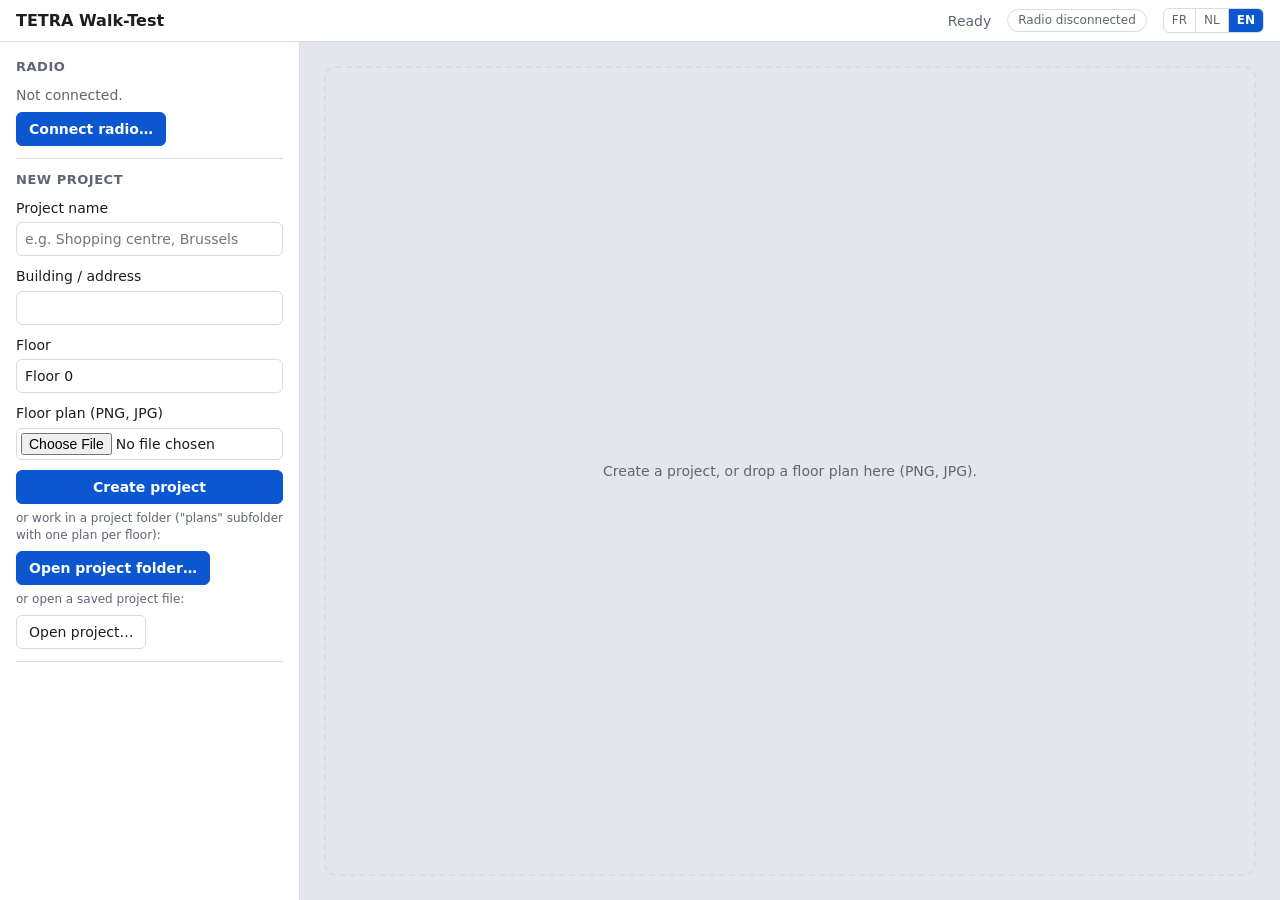
<file: index.html>
<!doctype html>
<html lang="fr">
<head>
<meta charset="utf-8">
<meta name="viewport" content="width=device-width, initial-scale=1">
<title>TETRA Walk-Test</title>
<meta name="description" content="Indoor TETRA coverage measurement with a Motorola MTP6550 / Mesure de couverture TETRA indoor / Indoor TETRA-dekkingsmeting.">
<link rel="manifest" href="manifest.webmanifest">
<link rel="icon" href="icon.svg" type="image/svg+xml">
<link rel="stylesheet" href="css/app.css">
</head>
<body>
<!-- Textes : clés data-i18n*, traduites par js/i18n.js à partir de js/strings.js (FR / NL / EN). -->
<header class="bar">
  <h1>TETRA Walk-Test</h1>
  <span id="project-title" class="project-title"></span>
  <span id="status" class="status"></span>
  <span id="radio-pill" class="pill"></span>
  <div class="lang" role="group" data-i18n-aria="lang.choose">
    <button data-lang="fr">FR</button><button data-lang="nl">NL</button><button data-lang="en">EN</button>
  </div>
</header>
<div class="layout">
  <aside class="side">
    <section id="sec-radio">
      <h2 data-i18n="sec.radio">Radio</h2>
      <p id="radio-state" class="muted"></p>
      <dl id="radio-info" class="info" hidden></dl>
      <div class="row">
        <button id="btn-connect" class="primary" data-i18n="btn.connect">Connecter la radio…</button>
        <button id="btn-disconnect" data-i18n="btn.disconnect" hidden>Déconnecter</button>
      </div>
      <p id="radio-error" class="ko small" hidden></p>
    </section>

    <section id="sec-live" hidden>
      <h2 data-i18n="sec.live">Mesure en direct</h2>
      <div class="serving">
        <div id="live-rssi" class="rssi-badge"><b>—</b><span>dBm</span></div>
        <dl class="info">
          <dt>LA</dt><dd id="live-la">—</dd>
          <dt data-i18n="live.channel">Canal</dt><dd id="live-ch">—</dd>
          <dt>C1</dt><dd id="live-c1">—</dd>
        </dl>
      </div>
      <p id="live-astrid" class="verdict"></p>
      <table class="neigh">
        <thead><tr><th data-i18n="live.neighbour">Voisine (LA)</th><th data-i18n="live.channel">Canal</th><th>RSSI</th><th>Cx</th></tr></thead>
        <tbody id="live-neigh"></tbody>
      </table>
      <p id="live-age" class="muted small"></p>
    </section>

    <section id="sec-measure" hidden>
      <h2 data-i18n="sec.measure">Mesure</h2>
      <p id="measure-help" class="help"></p>
      <div class="row">
        <button id="btn-start" class="primary" data-i18n="btn.start">Démarrer</button>
        <button id="btn-pause" data-i18n-title="title.space" data-i18n="btn.pause">Pause</button>
        <button id="btn-endseg" data-i18n="btn.endseg">Fin de segment</button>
        <button id="btn-undo" title="Ctrl+Z" data-i18n="btn.undo">Annuler le point</button>
        <button id="btn-stop" data-i18n="btn.stop">Terminer</button>
        <button id="btn-discard" data-i18n="btn.discard">Jeter les mesures en attente</button>
      </div>
      <div id="silence-banner" class="help warn silence-banner" hidden>
        <p id="silence-text"></p>
        <button id="btn-count-silence" data-i18n="btn.countSilence">Compter ce silence comme No service</button>
      </div>
      <dl id="measure-stats" class="info stats"></dl>
    </section>

    <section id="sec-floors" hidden>
      <h2 data-i18n="sec.floors">Étages</h2>
      <div class="row floor-pick">
        <button id="btn-floor-down" data-i18n-title="title.floorDown" data-i18n-aria="aria.floorDown">▼</button>
        <select id="floor-select" data-i18n-aria="aria.floorSelect"></select>
        <button id="btn-floor-up" data-i18n-title="title.floorUp" data-i18n-aria="aria.floorUp">▲</button>
      </div>
      <p id="floor-meta" class="muted small"></p>
      <div class="row">
        <button id="btn-floor-add" data-i18n="btn.floorAdd">Ajouter un étage…</button>
        <button id="btn-floor-rename" data-i18n="btn.rename">Renommer…</button>
        <button id="btn-floor-delete" data-i18n="btn.deleteFloor">Supprimer…</button>
      </div>
      <form id="form-floor" class="stack" hidden>
        <label><span data-i18n="label.floorName">Nom de l'étage</span>
          <input name="floor" required data-i18n-placeholder="ph.floorName" autocomplete="off"></label>
        <label><span data-i18n="label.floorPlan">Plan de l'étage (PNG, JPG)</span>
          <input name="plan" type="file" accept="image/png,image/jpeg" required></label>
        <div class="row">
          <button type="submit" class="primary" data-i18n="btn.add">Ajouter</button>
          <button type="button" id="btn-floor-cancel" data-i18n="btn.cancel">Annuler</button>
        </div>
        <p id="floor-error" class="ko small" hidden></p>
      </form>
    </section>

    <section id="sec-recover" hidden>
      <h2 data-i18n="sec.recover">Reprendre</h2>
      <p id="recover-text"></p>
      <div class="row">
        <button id="btn-recover" class="primary" data-i18n="btn.recover">Reprendre ce projet</button>
        <button id="btn-recover-discard" data-i18n="btn.ignore">Ignorer</button>
      </div>
    </section>

    <section id="sec-new">
      <h2 data-i18n="sec.new">Nouveau projet</h2>
      <form id="form-new" class="stack">
        <label><span data-i18n="label.projectName">Nom du projet</span>
          <input name="name" required data-i18n-placeholder="ph.projectName" autocomplete="off"></label>
        <label><span data-i18n="label.building">Bâtiment / adresse</span>
          <input name="building" autocomplete="off"></label>
        <label><span data-i18n="label.floor">Étage</span>
          <input name="floor" required data-i18n-value="default.floor" autocomplete="off"></label>
        <label><span data-i18n="label.floorPlan">Plan de l'étage (PNG, JPG)</span>
          <input name="plan" type="file" accept="image/png,image/jpeg" required></label>
        <button type="submit" class="primary" data-i18n="btn.createProject">Créer le projet</button>
        <p id="new-error" class="ko" hidden></p>
      </form>
      <p class="muted small" data-i18n="new.orFolder">ou travailler dans un dossier projet (sous-dossier « plans » avec un plan par étage) :</p>
      <button class="btn-open-folder primary" data-i18n="btn.openFolder">Ouvrir un dossier projet…</button>
      <p class="muted small" data-i18n="new.orFile">ou reprendre un fichier projet enregistré :</p>
      <button class="btn-open" data-i18n="btn.openProject">Ouvrir un projet…</button>
      <input id="open-file" type="file" accept=".json,application/json" hidden>
    </section>

    <section id="sec-project" hidden>
      <h2 data-i18n="sec.project">Projet</h2>
      <dl class="info">
        <dt data-i18n="p.project">Projet</dt><dd id="p-name"></dd>
        <dt data-i18n="p.building">Bâtiment</dt><dd id="p-building"></dd>
        <dt id="p-folder-label" data-i18n="p.folder">Dossier</dt><dd id="p-folder"></dd>
        <dt data-i18n="p.floor">Étage</dt><dd id="p-floor"></dd>
        <dt data-i18n="p.plan">Plan</dt><dd id="p-plan"></dd>
      </dl>
      <div class="row">
        <button id="btn-save" class="primary" title="Ctrl+S" data-i18n="btn.save">Enregistrer</button>
        <button id="btn-save-as" data-i18n="btn.saveAs">Enregistrer sous…</button>
      </div>
      <div class="row" style="margin-top:6px">
        <button id="btn-export-csv" data-i18n="btn.exportCsv">Exporter CSV</button>
        <button id="btn-export-png" data-i18n="btn.exportPng">Exporter PNG</button>
      </div>
      <div class="row" style="margin-top:6px">
        <button id="btn-export-all" data-i18n-title="title.exportAll" data-i18n="btn.exportAll">Exporter tous les étages…</button>
      </div>
      <div class="row" style="margin-top:6px">
        <label for="export-lang" class="muted small" data-i18n="label.exportLang">Langue des exports</label>
        <select id="export-lang" data-i18n-title="title.exportLang">
          <option value="fr">FR</option><option value="nl">NL</option><option value="en">EN</option>
        </select>
      </div>
      <p id="save-state" class="muted small"></p>
      <div class="row">
        <button id="btn-new-project" data-i18n="btn.newProject">Nouveau projet…</button>
        <button class="btn-open-folder" data-i18n="btn.openFolderShort">Ouvrir un dossier…</button>
        <button class="btn-open" data-i18n="btn.open">Ouvrir…</button>
      </div>
    </section>

    <section id="sec-view" hidden>
      <h2 data-i18n="sec.view">Affichage</h2>
      <div class="row">
        <button id="zoom-out" data-i18n-title="title.zoomOut" data-i18n-aria="title.zoomOut">−</button>
        <button id="zoom-in" data-i18n-title="title.zoomIn" data-i18n-aria="title.zoomIn">+</button>
        <button id="zoom-fit" data-i18n-title="title.fit" data-i18n="btn.fit">Ajuster</button>
        <span id="zoom-level" class="muted"></span>
      </div>
      <p class="muted small" data-i18n="view.help">Glisser pour déplacer le plan, molette pour zoomer.</p>
    </section>

    <section id="sec-scale" hidden>
      <h2 data-i18n="sec.scale">Échelle</h2>
      <p id="scale-status"></p>
      <p id="calib-help" class="help" hidden></p>
      <form id="form-dist" class="stack" hidden>
        <label><span data-i18n="label.distance">Distance réelle entre les 2 points (m)</span>
          <input name="meters" type="number" min="0.01" step="0.01" required></label>
        <div class="row">
          <button type="submit" class="primary" data-i18n="btn.confirm">Valider</button>
          <button type="button" class="calib-cancel" data-i18n="btn.cancel">Annuler</button>
        </div>
      </form>
      <div class="row" id="calib-actions">
        <button id="btn-calib" data-i18n="btn.calibrate">Calibrer…</button>
        <button id="btn-calib-clear" data-i18n="btn.remove" hidden>Supprimer</button>
        <button class="calib-cancel" data-i18n="btn.cancel" hidden>Annuler</button>
      </div>
    </section>

    <section id="sec-thresholds" hidden>
      <details>
        <summary data-i18n="summary.thresholds">Seuils RSSI et critère ASTRID</summary>
        <p class="muted small" data-i18n="thresholds.help">Couleur de la trace selon le RSSI de la cellule serveuse (dBm).</p>
        <div id="thresholds" class="thresholds"></div>
        <p id="thresholds-error" class="ko small" hidden></p>
        <button id="btn-thresholds-reset" data-i18n="btn.resetThresholds">Seuils par défaut</button>
        <p class="muted small" style="margin-top:12px" data-i18n="crit.help">Critère ASTRID : au moins le pourcentage demandé des points mesurés au seuil ou mieux (radio portée à la ceinture, perte corporelle incluse). Les points « pas de service » comptent non conformes.</p>
        <div class="row criterion">
          <label>≥ <input id="crit-rssi" type="number" step="1" max="0" min="-140" data-i18n-aria="aria.critRssi"> dBm</label>
          <label><span data-i18n="crit.over">sur</span> <input id="crit-pct" type="number" step="1" min="1" max="100" data-i18n-aria="aria.critPct"> %</label>
        </div>
        <button id="btn-criterion-reset" data-i18n="btn.resetAstrid">Rétablir ASTRID (≥ -88 dBm, 95 %)</button>
      </details>
    </section>

    <p id="serial-support" class="small"></p>
  </aside>

  <main class="stage" id="stage">
    <canvas id="plan" data-i18n-aria="aria.plan"></canvas>
    <div id="drop-hint" class="drop-hint" data-i18n="drop.hint">Créez un projet, ou glissez ici le plan d'un étage (PNG, JPG).</div>
  </main>
</div>
<div id="toast" class="toast" role="status" aria-live="polite" hidden></div>
<script type="module" src="js/app.js"></script>
</body>
</html>
</file>
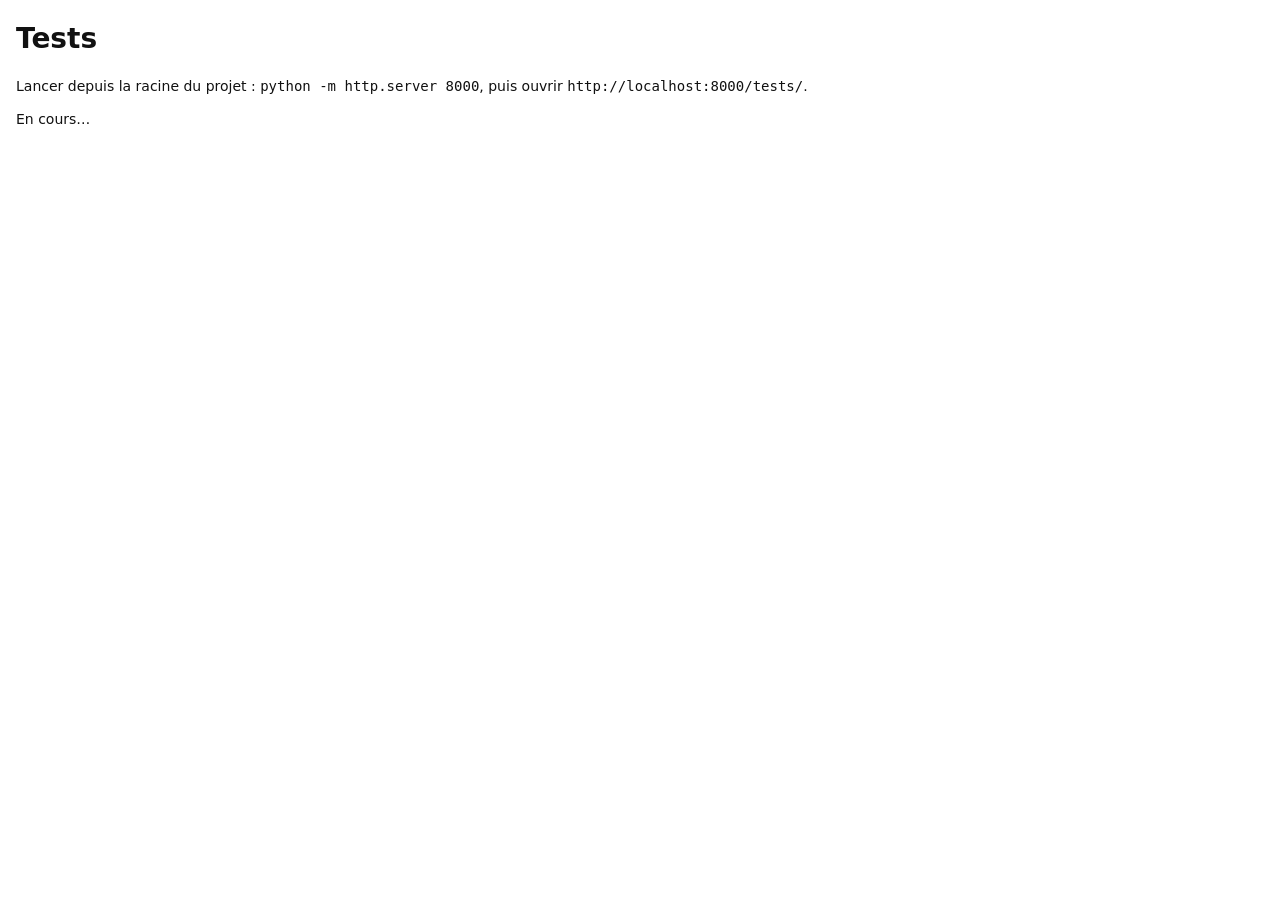
<file: tests/index.html>
<!doctype html>
<html lang="fr">
<head>
<meta charset="utf-8">
<meta name="viewport" content="width=device-width, initial-scale=1">
<title>Tests — TETRA Walk-Test</title>
<style>
  body { font: 14px/1.4 system-ui, sans-serif; margin: 16px; background: #fff; color: #111; }
  .ok { color: #137333; } .ko { color: #c5221f; font-weight: 600; }
  pre { white-space: pre-wrap; margin: 2px 0 8px 16px; color: #555; }
</style>
</head>
<body>
<h1>Tests</h1>
<p>Lancer depuis la racine du projet : <code>python -m http.server 8000</code>, puis ouvrir
<code>http://localhost:8000/tests/</code>.</p>
<div id="out">En cours…</div>
<script type="module" src="run.js"></script>
</body>
</html>
</file>
<file: css/app.css>
:root {
  --bg: #f6f7f9; --fg: #1b1d21; --muted: #5f6672; --panel: #ffffff; --line: #d9dde3;
  --accent: #0b57d0; --accent-fg: #ffffff; --ok: #137333; --ko: #c5221f;
  --stage: #e3e6ea; --input: #ffffff;
}
@media (prefers-color-scheme: dark) {
  :root {
    --bg: #15171a; --fg: #e6e8eb; --muted: #9aa1ac; --panel: #1f2226; --line: #33373d;
    --accent: #7cacf8; --accent-fg: #0b1a33; --ok: #6dd58c; --ko: #f28b82;
    --stage: #0e1012; --input: #15171a;
  }
}
* { box-sizing: border-box; }
html, body { height: 100%; }
body {
  margin: 0; display: flex; flex-direction: column;
  font: 14px/1.45 system-ui, "Segoe UI", sans-serif; background: var(--bg); color: var(--fg);
}
[hidden] { display: none !important; }

.bar { display: flex; align-items: center; gap: 16px; padding: 8px 16px; background: var(--panel); border-bottom: 1px solid var(--line); }
.bar h1 { font-size: 16px; margin: 0; white-space: nowrap; }
.project-title { color: var(--muted); overflow: hidden; text-overflow: ellipsis; white-space: nowrap; }
.status { margin-left: auto; color: var(--muted); white-space: nowrap; }

.layout { flex: 1; min-height: 0; display: grid; grid-template-columns: 300px 1fr; }
.side { background: var(--panel); border-right: 1px solid var(--line); padding: 4px 16px 16px; overflow-y: auto; }
.side section { padding: 12px 0; border-bottom: 1px solid var(--line); }
.side h2 { font-size: 13px; text-transform: uppercase; letter-spacing: .04em; color: var(--muted); margin: 0 0 8px; }
.side p { margin: 6px 0; }

.stack { display: flex; flex-direction: column; gap: 10px; }
.stack label { display: flex; flex-direction: column; gap: 4px; font-weight: 500; }
.row { display: flex; align-items: center; gap: 6px; flex-wrap: wrap; }
input { font: inherit; color: var(--fg); background: var(--input); border: 1px solid var(--line); border-radius: 6px; padding: 6px 8px; }
input[type=file] { padding: 4px; }
button {
  font: inherit; color: var(--fg); background: var(--panel); border: 1px solid var(--line);
  border-radius: 6px; padding: 6px 12px; cursor: pointer; min-width: 36px;
}
button:hover { border-color: var(--accent); }
button.primary { background: var(--accent); color: var(--accent-fg); border-color: var(--accent); font-weight: 600; }
:focus-visible { outline: 2px solid var(--accent); outline-offset: 1px; }

dl.info { display: grid; grid-template-columns: auto 1fr; gap: 2px 12px; margin: 0 0 10px; }
dl.info dt { color: var(--muted); }
dl.info dd { margin: 0; overflow-wrap: anywhere; }

.muted { color: var(--muted); }
.small { font-size: 12px; }
.help { background: color-mix(in srgb, var(--accent) 12%, transparent); border-left: 3px solid var(--accent); padding: 6px 8px; border-radius: 4px; }
.ok { color: var(--ok); } .ko { color: var(--ko); }
.help.warn { background: color-mix(in srgb, var(--ko) 14%, transparent); border-left-color: var(--ko); font-weight: 500; }
.silence-banner { margin: 8px 0; }
.silence-banner p { margin: 0 0 6px; }

.lang { display: flex; border: 1px solid var(--line); border-radius: 6px; overflow: hidden; flex-shrink: 0; }
.lang button { border: 0; border-radius: 0; padding: 3px 8px; min-width: 0; font-size: 12px; background: transparent; color: var(--muted); }
.lang button + button { border-left: 1px solid var(--line); }
.lang button[aria-pressed="true"] { background: var(--accent); color: var(--accent-fg); font-weight: 600; }
.pill { white-space: nowrap; font-size: 12px; padding: 2px 10px; border-radius: 999px; border: 1px solid var(--line); color: var(--muted); }
.pill.connecting { border-color: var(--accent); color: var(--accent); }
.pill.streaming { border-color: var(--ok); color: var(--ok); }
.pill.stale { border-color: var(--ko); color: var(--ko); }

.serving { display: flex; gap: 14px; align-items: center; margin-bottom: 10px; }
.serving dl.info { margin: 0; }
.rssi-badge {
  display: flex; flex-direction: column; align-items: center; justify-content: center;
  width: 84px; height: 64px; border-radius: 10px; background: var(--line); color: var(--fg);
}
.rssi-badge b { font-size: 26px; line-height: 1; font-variant-numeric: tabular-nums; }
.rssi-badge span { font-size: 11px; opacity: .85; }
.rssi-badge.no-service b { font-size: 15px; line-height: 1.15; text-align: center; }
.rssi-badge.no-service span { display: none; }
#live-age.silent { padding: 6px 10px; border-radius: 6px; background: #b3261e; color: #fff; font-size: 14px; font-weight: 700; }
table.neigh { width: 100%; border-collapse: collapse; font-variant-numeric: tabular-nums; }
table.neigh th { font-weight: 500; color: var(--muted); font-size: 12px; text-align: right; padding: 2px 4px; }
table.neigh td { text-align: right; padding: 3px 4px; border-top: 1px solid var(--line); }
table.neigh th:first-child, table.neigh td:first-child { text-align: left; }
.dot { display: inline-block; width: 9px; height: 9px; border-radius: 50%; margin-right: 6px; vertical-align: baseline; }

dl.stats { margin: 10px 0 0; font-variant-numeric: tabular-nums; }

.verdict { margin: 0 0 10px; padding: 6px 10px; border-radius: 6px; font-weight: 600; }
.verdict:empty { display: none; }
.verdict.ok, dd.ok { color: var(--ok); }
.verdict.ok { background: color-mix(in srgb, var(--ok) 14%, transparent); }
.verdict.ko, dd.ko { color: var(--ko); }
.verdict.ko { background: color-mix(in srgb, var(--ko) 14%, transparent); }
.criterion { margin: 6px 0 8px; }
.criterion input { width: 70px; }

.floor-pick { flex-wrap: nowrap; }
.floor-pick select { flex: 1; min-width: 0; }
select { font: inherit; color: var(--fg); background: var(--input); border: 1px solid var(--line); border-radius: 6px; padding: 6px 8px; }
#floor-meta { margin: 6px 0 8px; }
#form-floor { margin-top: 10px; }

.toast {
  position: fixed; left: 50%; bottom: 24px; transform: translateX(-50%); z-index: 10;
  max-width: min(560px, calc(100vw - 32px)); padding: 12px 18px; border-radius: 10px;
  background: #1f6f3a; color: #fff; font-weight: 500; box-shadow: 0 6px 24px rgba(0,0,0,.25);
}
.toast.ko { background: #b3261e; }
.toast.busy { background: #2b3440; }
.toast.warn { background: #8a5a00; }
details > summary {
  cursor: pointer; font-size: 13px; font-weight: 600; text-transform: uppercase;
  letter-spacing: .04em; color: var(--muted);
}
details[open] > summary { margin-bottom: 8px; }
.thresholds { display: grid; grid-template-columns: auto auto 1fr; gap: 6px 8px; align-items: center; margin: 8px 0 10px; }
.thresholds input { width: 80px; }
.swatch { width: 18px; height: 18px; border-radius: 4px; border: 1px solid var(--line); }

.stage { position: relative; min-width: 0; min-height: 0; background: var(--stage); }
#plan { position: absolute; inset: 0; width: 100%; height: 100%; display: block; touch-action: none; cursor: grab; }
#plan:active { cursor: grabbing; }
#plan.picking, #plan.picking:active { cursor: crosshair; }
.drop-hint {
  position: absolute; inset: 24px; display: grid; place-items: center; text-align: center; padding: 16px;
  border: 2px dashed var(--line); border-radius: 12px; color: var(--muted); pointer-events: none;
}
.stage.dragover .drop-hint { border-color: var(--accent); color: var(--accent); }

@media (max-width: 700px) {
  .layout { grid-template-columns: 1fr; grid-template-rows: auto minmax(60vh, 1fr); }
  .side { border-right: 0; border-bottom: 1px solid var(--line); max-height: 45vh; }
}
</file>
